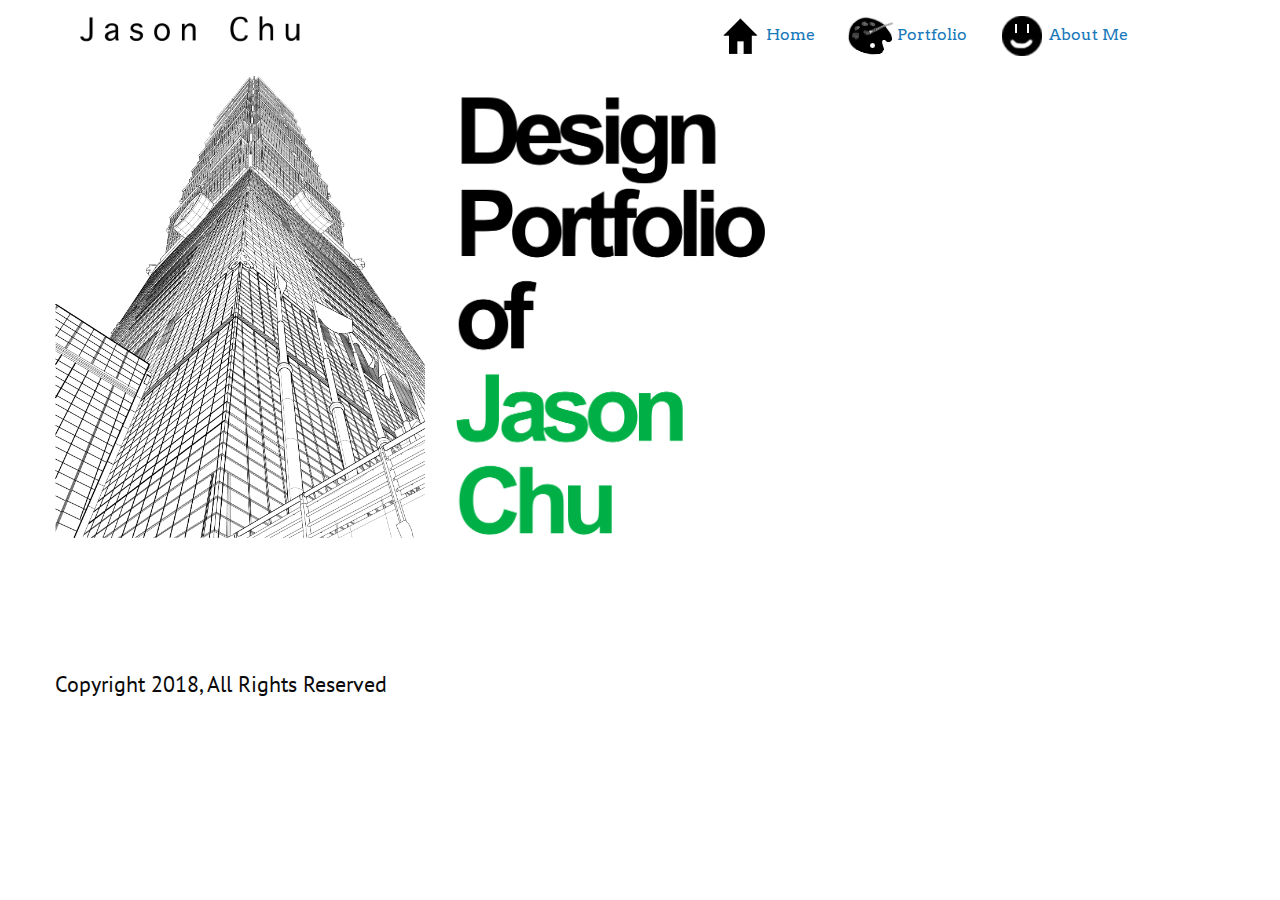
<file: index.html>
<!doctype html>
<html class="no-js" lang="en" dir="ltr">
  <head>
    <meta charset="utf-8">
    <meta http-equiv="x-ua-compatible" content="ie=edge">
    <meta name="viewport" content="width=device-width, initial-scale=1.0">
    <title>Jason Chu's Portfolio</title>
    <link rel="stylesheet" href="css/foundation.css">
    <link rel="stylesheet" href="css/app.css">
  </head>
  <body>
  <div class="grid-container">
    <header class="grid-x grid-margin-x grid-padding-x align-justify">
      <p class="cell medium-6 large-3">
      <a href="index.html"><img src="images/title.png" alt=""></a>
      </p>
      <nav class="grid-x grid-margin-x grid-padding-x align-justify cell medium-6 large-6">
        <ul class="menu">
          <li><a href="index.html"><img src="images/house-icon.png" alt="">Home</a></li>
          <li><a href="portfolio.html"><img src="images/painting-icon.png" alt="">Portfolio</a></li>
          <li><a href="about.html"><img src="images/face-icon.png" alt="">About Me</a></li>
        </ul>
      </nav>
    </header>
    <div class="grid-x grid-margin-x">
        <div class="cell large-4">
          <img src="images/taipei-building-full.jpg" alt="">
        </div>
        <aside class="cell large-8">
          <img src="images/index-text.png" alt="">
        </aside>
    </div>
        <footer class="grid-x">
          <p class="cell">Copyright 2018, All Rights Reserved</p>
        </footer>
  </div>

    <script src="js/vendor/jquery.js"></script>
    <script src="js/vendor/what-input.js"></script>
    <script src="js/vendor/foundation.js"></script>
    <script src="js/app.js"></script>
  </body>
</html>
</file>
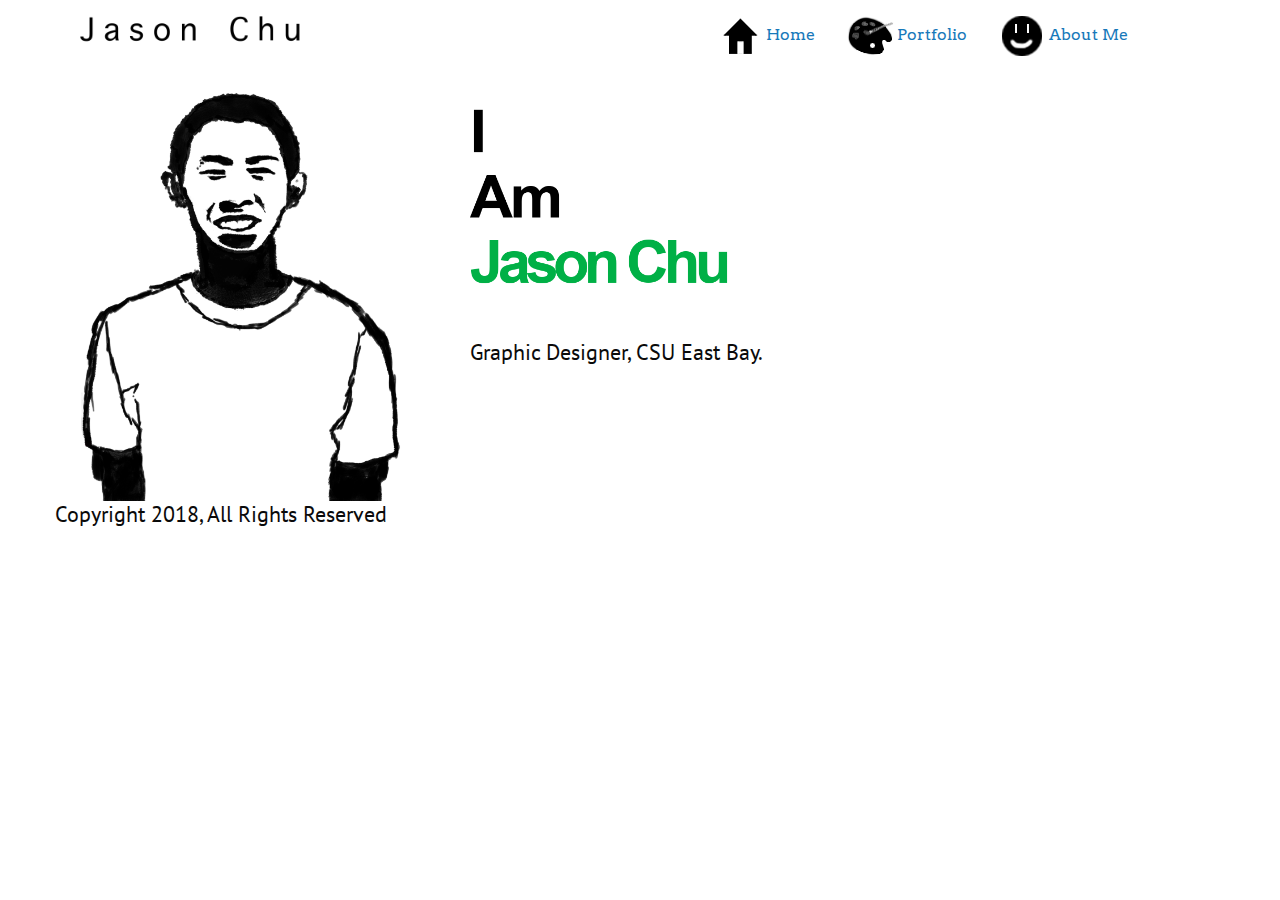
<file: about.html>
<!doctype html>
<html class="no-js" lang="en" dir="ltr">
  <head>
    <meta charset="utf-8">
    <meta http-equiv="x-ua-compatible" content="ie=edge">
    <meta name="viewport" content="width=device-width, initial-scale=1.0">
    <title>Jason Chu's Portfolio</title>
    <link rel="stylesheet" href="css/foundation.css">
    <link rel="stylesheet" href="css/app.css">
  </head>
  <body>
  <div class="grid-container">
    <header class="grid-x grid-margin-x grid-padding-x align-justify">
      <p class="cell medium-6 large-3">
      <a href="index.html"><img src="images/title.png" alt=""></a>
      </p>
        <nav class="grid-x grid-margin-x grid-padding-x align-justify cell medium-6 large-6">
          <ul class="menu">
            <li><a href="index.html"><img src="images/house-icon.png" alt="">Home</a></li>
            <li><a href="portfolio.html"><img src="images/painting-icon.png" alt="">Portfolio</a></li>
            <li><a href="about.html"><img src="images/face-icon.png" alt="">About Me</a></li>
        </ul>
      </nav>
    </header>
    <div class="grid-x grid-margin-x grid-padding-x">
      <div class="cell large-4">
        <img src="images/portrait-full.jpg" alt="">
      </div>
        <aside class="cell large-4">
          <img src="images/about-text.png" alt="">
          <p>Graphic Designer, CSU East Bay.</p>
        </aside>
    </div>
        <footer class="grid-x">
          <p class="cell">Copyright 2018, All Rights Reserved</p>
        </footer>
  </div>

    <script src="js/vendor/jquery.js"></script>
    <script src="js/vendor/what-input.js"></script>
    <script src="js/vendor/foundation.js"></script>
    <script src="js/app.js"></script>
  </body>
</html>
</file>
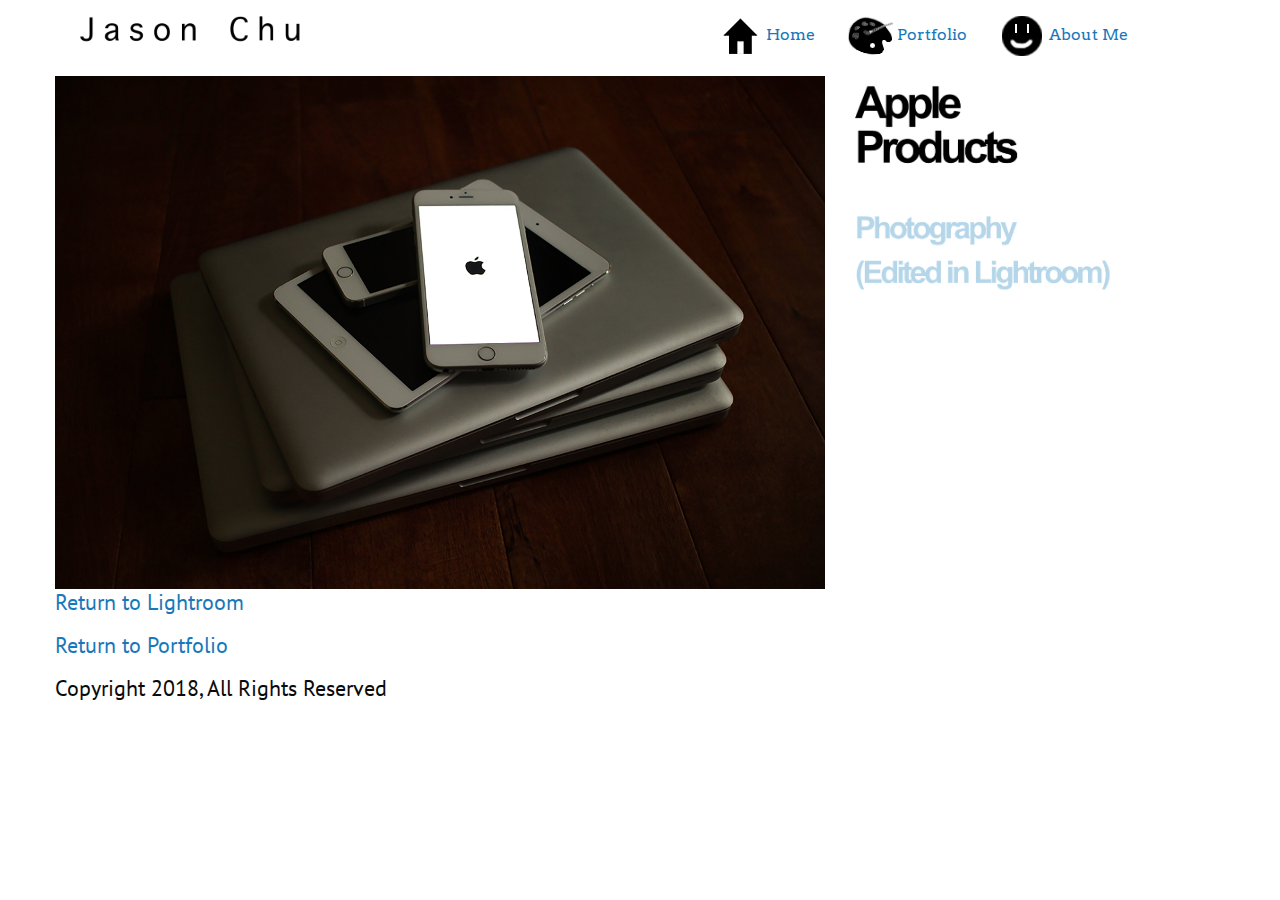
<file: apple.html>
<!doctype html>
<html class="no-js" lang="en" dir="ltr">
  <head>
    <meta charset="utf-8">
    <meta http-equiv="x-ua-compatible" content="ie=edge">
    <meta name="viewport" content="width=device-width, initial-scale=1.0">
    <title>Jason Chu's Portfolio</title>
    <link rel="stylesheet" href="css/foundation.css">
    <link rel="stylesheet" href="css/app.css">
  </head>
  <body>
  <div class="grid-container">
    <header class="grid-x grid-margin-x grid-padding-x align-justify">
      <p class="cell medium-6 large-3">
      <a href="index.html"><img src="images/title.png" alt=""></a>
      </p>
        <nav class="grid-x grid-margin-x grid-padding-x align-justify cell medium-6 large-6">
          <ul class="menu">
            <li><a href="index.html"><img src="images/house-icon.png" alt="">Home</a></li>
            <li><a href="portfolio.html"><img src="images/painting-icon.png" alt="">Portfolio</a></li>
            <li><a href="about.html"><img src="images/face-icon.png" alt="">About Me</a></li>
        </ul>
      </nav>
    </header>
    <div class="grid-x grid-margin-x">
        <div class="cell large-8">
          <img src="images/apple-photo-full.png" alt="">
        </div>
        <aside class="cell large-4">
          <img src="images/apple-text.png" alt="">
        </aside>
          <div class="cell large-3">
            <p><a href="lightroom.html">Return to Lightroom</a></p>
            <p><a href="portfolio.html">Return to Portfolio</a></p>
          </div>
    </div>
        <footer class="grid-x">
          <p class="cell">Copyright 2018, All Rights Reserved</p>
        </footer>
  </div>

    <script src="js/vendor/jquery.js"></script>
    <script src="js/vendor/what-input.js"></script>
    <script src="js/vendor/foundation.js"></script>
    <script src="js/app.js"></script>
  </body>
</html>
</file>
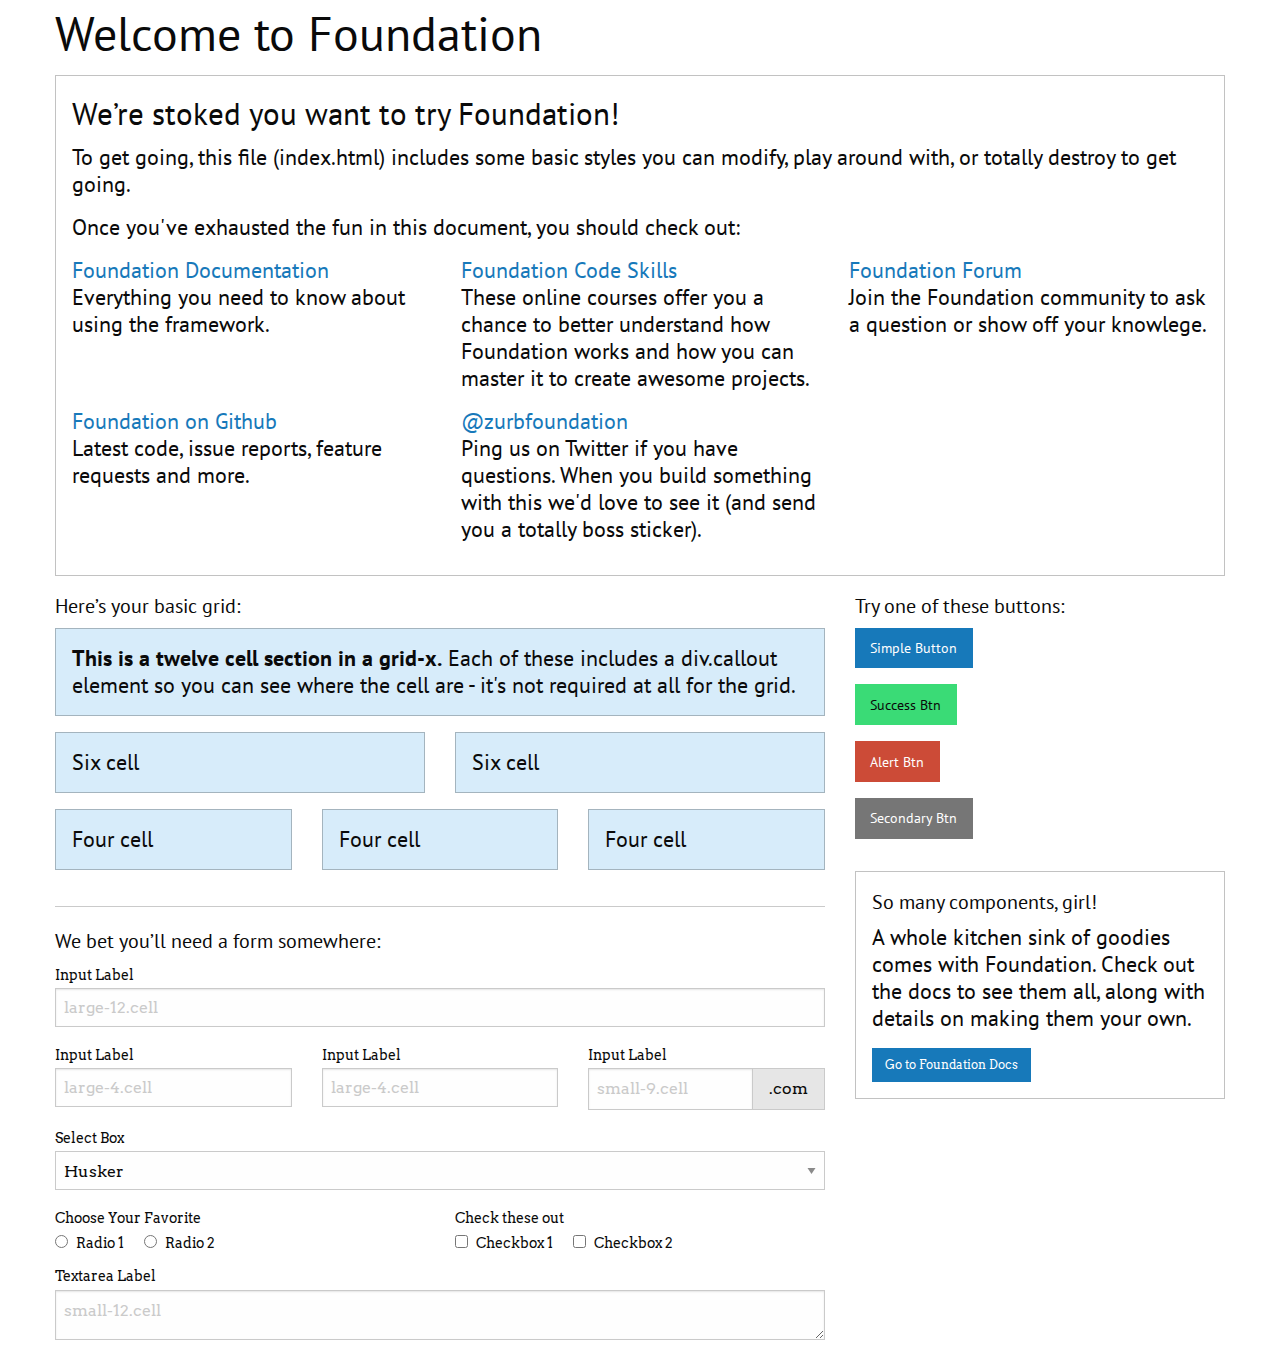
<file: backup-index.html>
<!doctype html>
<html class="no-js" lang="en" dir="ltr">
  <head>
    <meta charset="utf-8">
    <meta http-equiv="x-ua-compatible" content="ie=edge">
    <meta name="viewport" content="width=device-width, initial-scale=1.0">
    <title>Foundation for Sites</title>
    <link rel="stylesheet" href="css/foundation.css">
    <link rel="stylesheet" href="css/app.css">
  </head>
  <body>
    <div class="grid-container">
      <div class="grid-x grid-padding-x">
        <div class="large-12 cell">
          <h1>Welcome to Foundation</h1>
        </div>
      </div>

      <div class="grid-x grid-padding-x">
        <div class="large-12 cell">
          <div class="callout">
            <h3>We&rsquo;re stoked you want to try Foundation! </h3>
            <p>To get going, this file (index.html) includes some basic styles you can modify, play around with, or totally destroy to get going.</p>
            <p>Once you've exhausted the fun in this document, you should check out:</p>
            <div class="grid-x grid-padding-x">
              <div class="large-4 medium-4 cell">
                <p><a href="http://foundation.zurb.com/docs">Foundation Documentation</a><br />Everything you need to know about using the framework.</p>
              </div>
              <div class="large-4 medium-4 cell">
                <p><a href="http://zurb.com/university/code-skills">Foundation Code Skills</a><br />These online courses offer you a chance to better understand how Foundation works and how you can master it to create awesome projects.</p>
              </div>
              <div class="large-4 medium-4 cell">
                <p><a href="http://foundation.zurb.com/forum">Foundation Forum</a><br />Join the Foundation community to ask a question or show off your knowlege.</p>
              </div>
            </div>
            <div class="grid-x grid-padding-x">
              <div class="large-4 medium-4 medium-push-2 cell">
                <p><a href="http://github.com/zurb/foundation">Foundation on Github</a><br />Latest code, issue reports, feature requests and more.</p>
              </div>
              <div class="large-4 medium-4 medium-pull-2 cell">
                <p><a href="https://twitter.com/ZURBfoundation">@zurbfoundation</a><br />Ping us on Twitter if you have questions. When you build something with this we'd love to see it (and send you a totally boss sticker).</p>
              </div>
            </div>
          </div>
        </div>
      </div>

      <div class="grid-x grid-padding-x">
        <div class="large-8 medium-8 cell">
          <h5>Here&rsquo;s your basic grid:</h5>
          <!-- Grid Example -->

          <div class="grid-x grid-padding-x">
            <div class="large-12 cell">
              <div class="primary callout">
                <p><strong>This is a twelve cell section in a grid-x.</strong> Each of these includes a div.callout element so you can see where the cell are - it's not required at all for the grid.</p>
              </div>
            </div>
          </div>
          <div class="grid-x grid-padding-x">
            <div class="large-6 medium-6 cell">
              <div class="primary callout">
                <p>Six cell</p>
              </div>
            </div>
            <div class="large-6 medium-6 cell">
              <div class="primary callout">
                <p>Six cell</p>
              </div>
            </div>
          </div>
          <div class="grid-x grid-padding-x">
            <div class="large-4 medium-4 small-4 cell">
              <div class="primary callout">
                <p>Four cell</p>
              </div>
            </div>
            <div class="large-4 medium-4 small-4 cell">
              <div class="primary callout">
                <p>Four cell</p>
              </div>
            </div>
            <div class="large-4 medium-4 small-4 cell">
              <div class="primary callout">
                <p>Four cell</p>
              </div>
            </div>
          </div>

          <hr />

          <h5>We bet you&rsquo;ll need a form somewhere:</h5>
          <form>
            <div class="grid-x grid-padding-x">
              <div class="large-12 cell">
                <label>Input Label</label>
                <input type="text" placeholder="large-12.cell" />
              </div>
            </div>
            <div class="grid-x grid-padding-x">
              <div class="large-4 medium-4 cell">
                <label>Input Label</label>
                <input type="text" placeholder="large-4.cell" />
              </div>
              <div class="large-4 medium-4 cell">
                <label>Input Label</label>
                <input type="text" placeholder="large-4.cell" />
              </div>
              <div class="large-4 medium-4 cell">
                <div class="grid-x">
                  <label>Input Label</label>
                  <div class="input-group">
                    <input type="text" placeholder="small-9.cell" class="input-group-field" />
                    <span class="input-group-label">.com</span>
                  </div>
                </div>
              </div>
            </div>
            <div class="grid-x grid-padding-x">
              <div class="large-12 cell">
                <label>Select Box</label>
                <select>
                  <option value="husker">Husker</option>
                  <option value="starbuck">Starbuck</option>
                  <option value="hotdog">Hot Dog</option>
                  <option value="apollo">Apollo</option>
                </select>
              </div>
            </div>
            <div class="grid-x grid-padding-x">
              <div class="large-6 medium-6 cell">
                <label>Choose Your Favorite</label>
                <input type="radio" name="pokemon" value="Red" id="pokemonRed"><label for="pokemonRed">Radio 1</label>
                <input type="radio" name="pokemon" value="Blue" id="pokemonBlue"><label for="pokemonBlue">Radio 2</label>
              </div>
              <div class="large-6 medium-6 cell">
                <label>Check these out</label>
                <input id="checkbox1" type="checkbox"><label for="checkbox1">Checkbox 1</label>
                <input id="checkbox2" type="checkbox"><label for="checkbox2">Checkbox 2</label>
              </div>
            </div>
            <div class="grid-x grid-padding-x">
              <div class="large-12 cell">
                <label>Textarea Label</label>
                <textarea placeholder="small-12.cell"></textarea>
              </div>
            </div>
          </form>
        </div>

        <div class="large-4 medium-4 cell">
          <h5>Try one of these buttons:</h5>
          <p><a href="#" class="button">Simple Button</a><br/>
          <a href="#" class="success button">Success Btn</a><br/>
          <a href="#" class="alert button">Alert Btn</a><br/>
          <a href="#" class="secondary button">Secondary Btn</a></p>
          <div class="callout">
            <h5>So many components, girl!</h5>
            <p>A whole kitchen sink of goodies comes with Foundation. Check out the docs to see them all, along with details on making them your own.</p>
            <a href="http://foundation.zurb.com/sites/docs/" class="small button">Go to Foundation Docs</a>
          </div>
        </div>
      </div>
    </div>

    <script src="js/vendor/jquery.js"></script>
    <script src="js/vendor/what-input.js"></script>
    <script src="js/vendor/foundation.js"></script>
    <script src="js/app.js"></script>
  </body>
</html>
</file>
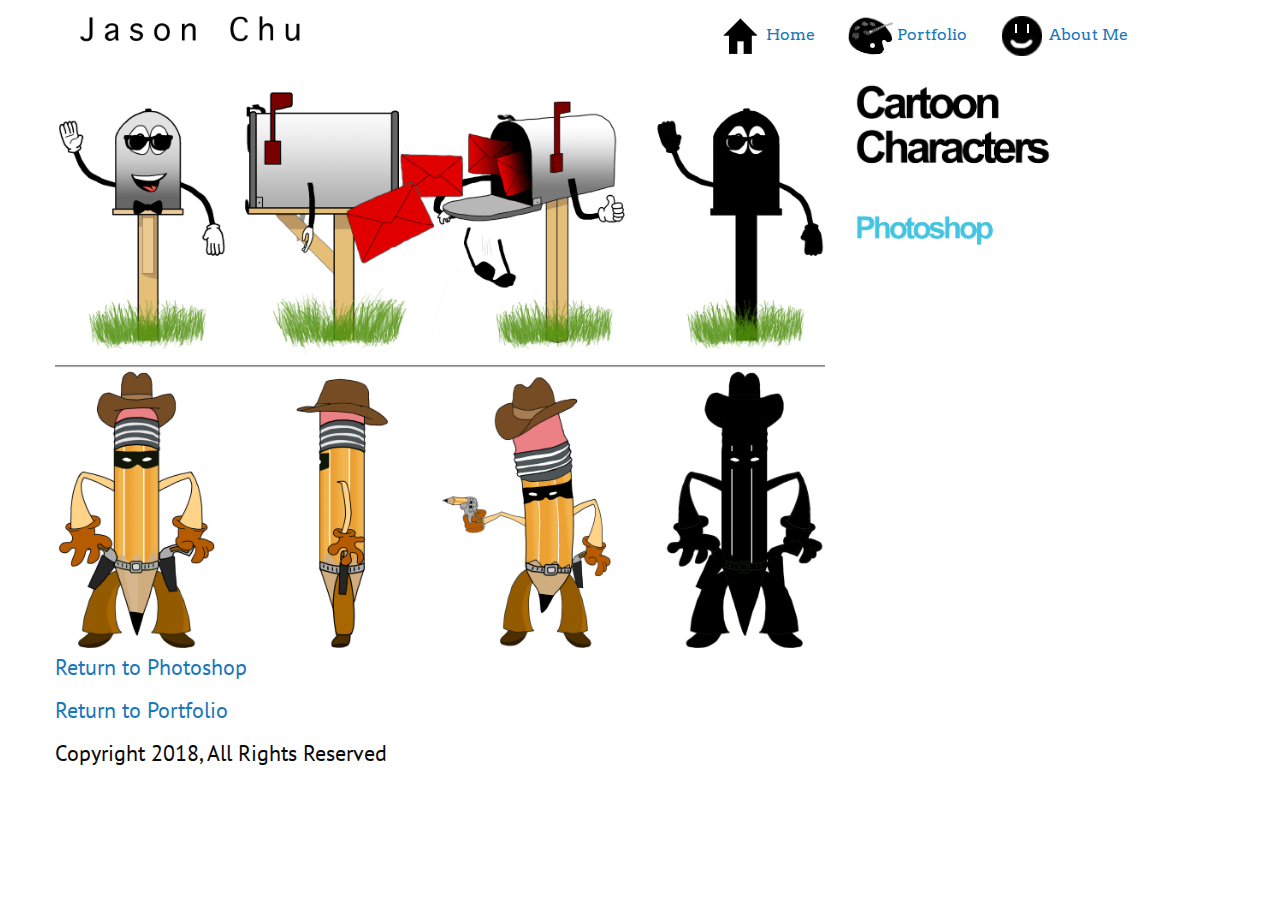
<file: characters.html>
<!doctype html>
<html class="no-js" lang="en" dir="ltr">
  <head>
    <meta charset="utf-8">
    <meta http-equiv="x-ua-compatible" content="ie=edge">
    <meta name="viewport" content="width=device-width, initial-scale=1.0">
    <title>Jason Chu's Portfolio</title>
    <link rel="stylesheet" href="css/foundation.css">
    <link rel="stylesheet" href="css/app.css">
  </head>
  <body>
  <div class="grid-container">
    <header class="grid-x grid-margin-x grid-padding-x align-justify">
      <p class="cell medium-6 large-3">
      <a href="index.html"><img src="images/title.png" alt=""></a>
      </p>
        <nav class="grid-x grid-margin-x grid-padding-x align-justify cell medium-6 large-6">
          <ul class="menu">
            <li><a href="index.html"><img src="images/house-icon.png" alt="">Home</a></li>
            <li><a href="portfolio.html"><img src="images/painting-icon.png" alt="">Portfolio</a></li>
            <li><a href="about.html"><img src="images/face-icon.png" alt="">About Me</a></li>
        </ul>
      </nav>
    </header>
    <div class="grid-x grid-margin-x">
        <div class="cell large-8">
          <img src="images/characters-full.jpg" alt="">
        </div>
        <aside class="cell large-4">
          <img src="images/characters-text.png" alt="">
        </aside>
        <div class="cell large-3">
          <p><a href="photoshop.html">Return to Photoshop</a></p>
          <p><a href="portfolio.html">Return to Portfolio</a></p>
        </div>
    </div>
        <footer class="grid-x">
          <p class="cell">Copyright 2018, All Rights Reserved</p>
        </footer>
  </div>

    <script src="js/vendor/jquery.js"></script>
    <script src="js/vendor/what-input.js"></script>
    <script src="js/vendor/foundation.js"></script>
    <script src="js/app.js"></script>
  </body>
</html>
</file>
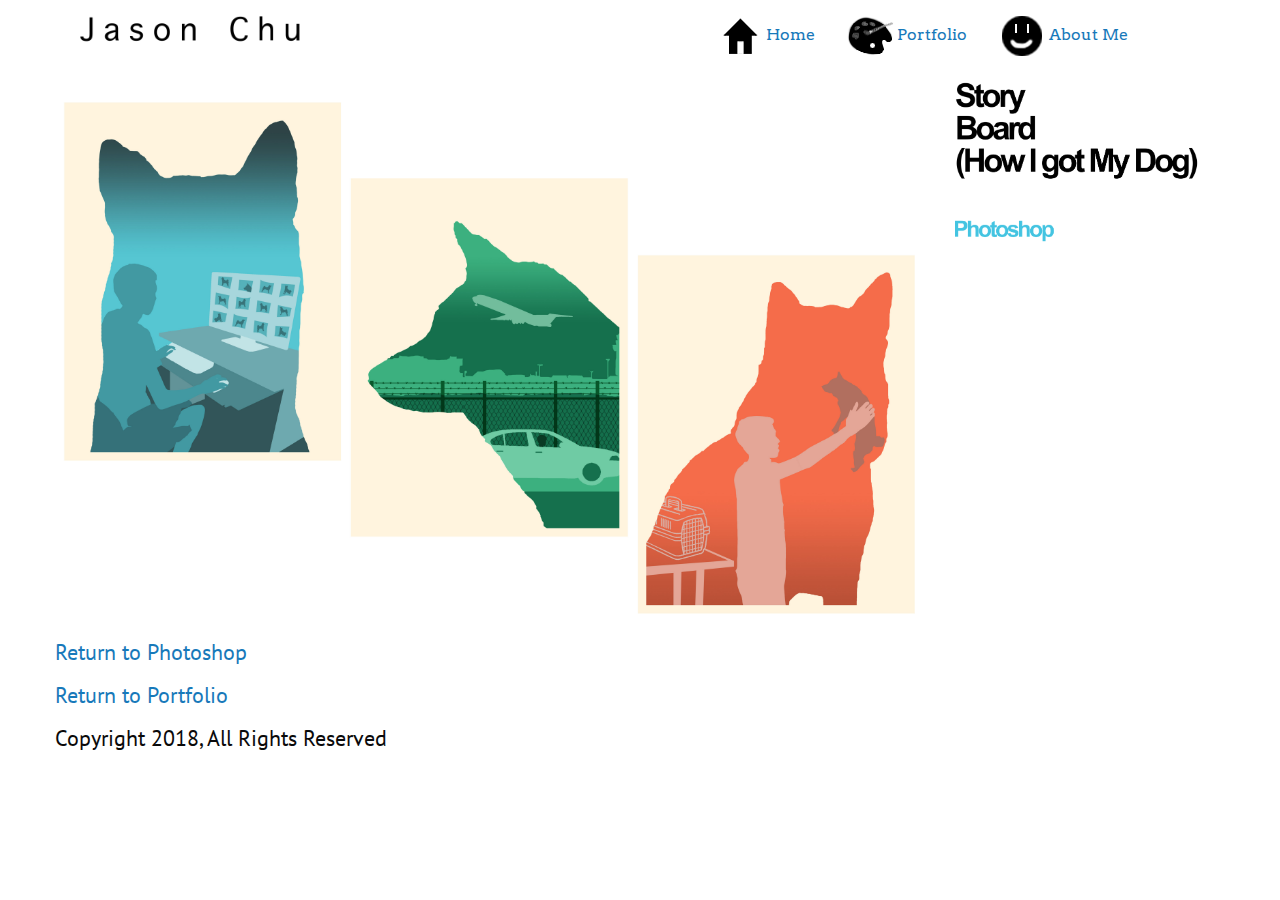
<file: dog.html>
<!doctype html>
<html class="no-js" lang="en" dir="ltr">
  <head>
    <meta charset="utf-8">
    <meta http-equiv="x-ua-compatible" content="ie=edge">
    <meta name="viewport" content="width=device-width, initial-scale=1.0">
    <title>Jason Chu's Portfolio</title>
    <link rel="stylesheet" href="css/foundation.css">
    <link rel="stylesheet" href="css/app.css">
  </head>
  <body>
  <div class="grid-container">
    <header class="grid-x grid-margin-x grid-padding-x align-justify">
      <p class="cell medium-6 large-3">
      <a href="index.html"><img src="images/title.png" alt=""></a>
      </p>
        <nav class="grid-x grid-margin-x grid-padding-x align-justify cell medium-6 large-6">
          <ul class="menu">
            <li><a href="index.html"><img src="images/house-icon.png" alt="">Home</a></li>
            <li><a href="portfolio.html"><img src="images/painting-icon.png" alt="">Portfolio</a></li>
            <li><a href="about.html"><img src="images/face-icon.png" alt="">About Me</a></li>
        </ul>
      </nav>
    </header>
    <div class="grid-x grid-margin-x">
        <div class="cell large-9">
          <img src="images/dog-full.jpg" alt="">
        </div>
        <aside class="cell large-3">
          <img src="images/dog-text.png" alt="">
        </aside>
        <div class="cell large-3">
          <p><a href="photoshop.html">Return to Photoshop</a></p>
          <p><a href="portfolio.html">Return to Portfolio</a></p>
        </div>
    </div>
        <footer class="grid-x">
          <p class="cell">Copyright 2018, All Rights Reserved</p>
        </footer>
  </div>

    <script src="js/vendor/jquery.js"></script>
    <script src="js/vendor/what-input.js"></script>
    <script src="js/vendor/foundation.js"></script>
    <script src="js/app.js"></script>
  </body>
</html>
</file>
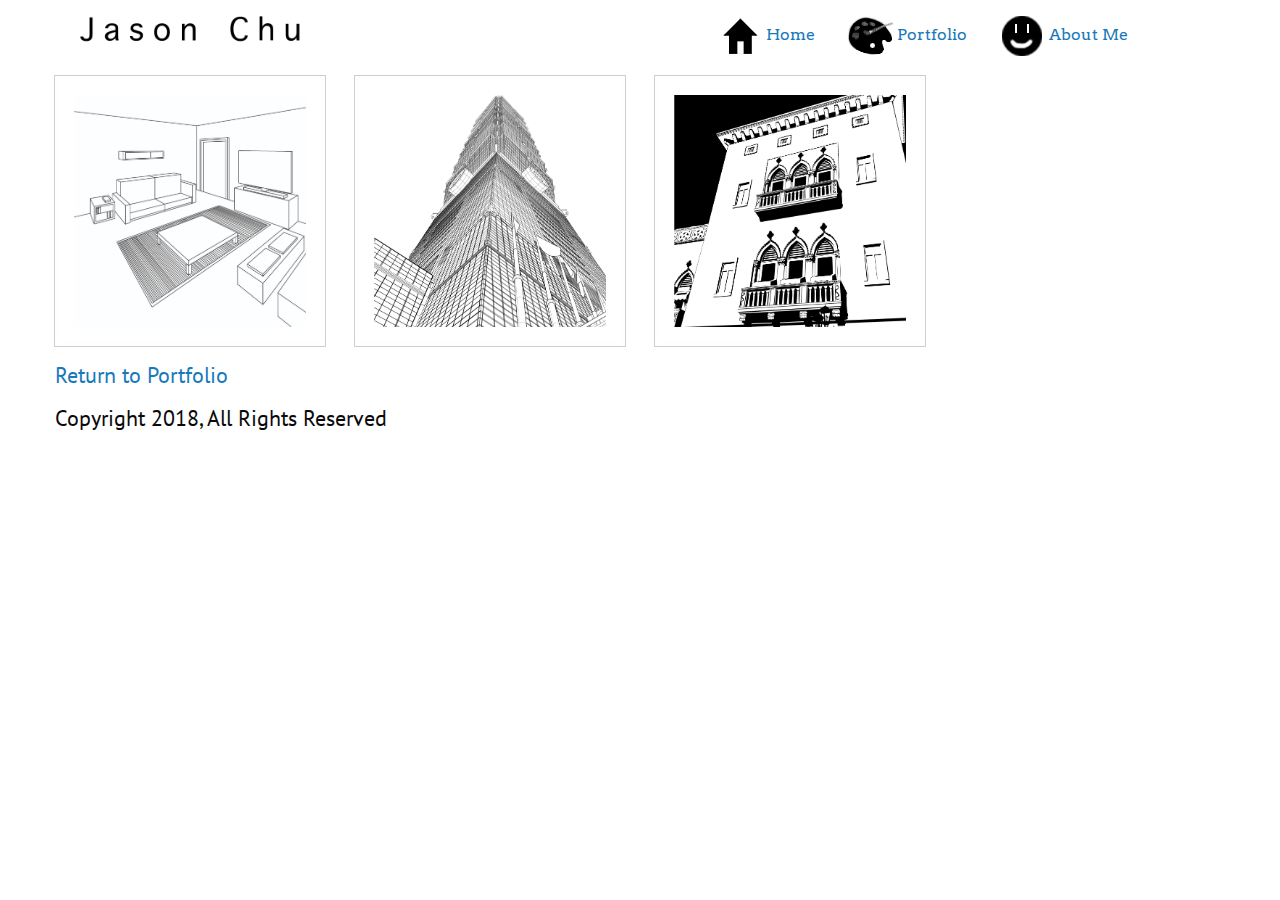
<file: illustrator.html>
<!doctype html>
<html class="no-js" lang="en" dir="ltr">
  <head>
    <meta charset="utf-8">
    <meta http-equiv="x-ua-compatible" content="ie=edge">
    <meta name="viewport" content="width=device-width, initial-scale=1.0">
    <title>Jason Chu's Portfolio</title>
    <link rel="stylesheet" href="css/foundation.css">
    <link rel="stylesheet" href="css/app.css">
  </head>
  <body>
  <div class="grid-container">
    <header class="grid-x grid-margin-x grid-padding-x align-justify">
      <p class="cell medium-6 large-3">
      <a href="index.html"><img src="images/title.png" alt=""></a>
      </p>
        <nav class="grid-x grid-margin-x grid-padding-x align-justify cell medium-6 large-6">
          <ul class="menu">
            <li><a href="index.html"><img src="images/house-icon.png" alt="">Home</a></li>
            <li><a href="portfolio.html"><img src="images/painting-icon.png" alt="">Portfolio</a></li>
            <li><a href="about.html"><img src="images/face-icon.png" alt="">About Me</a></li>
        </ul>
      </nav>
    </header>
    <div class="grid-x grid-margin-x grid-padding-x grid-padding-y medium-up-2 large-up-4">
      <div class="cell thumbnail"><a href="room.html"><img src="images/room-thumb.jpg" alt=""></a>
      </div>
      <div class="cell thumbnail"><a href="taipei.html"><img src="images/taipei-building-thumb.jpg" alt=""></a>
      </div>
      <div class="cell thumbnail"><a href="vintage.html"><img src="images/vintage-building-thumb.jpg" alt=""></a>
      </div>
    </div>
    <div class="cell large-3">
      <p><a href="portfolio.html">Return to Portfolio</a></p>
    </div>

        <footer class="grid-x">
          <p class="cell">Copyright 2018, All Rights Reserved</p>
        </footer>
  </div>

    <script src="js/vendor/jquery.js"></script>
    <script src="js/vendor/what-input.js"></script>
    <script src="js/vendor/foundation.js"></script>
    <script src="js/app.js"></script>
  </body>
</html>
</file>
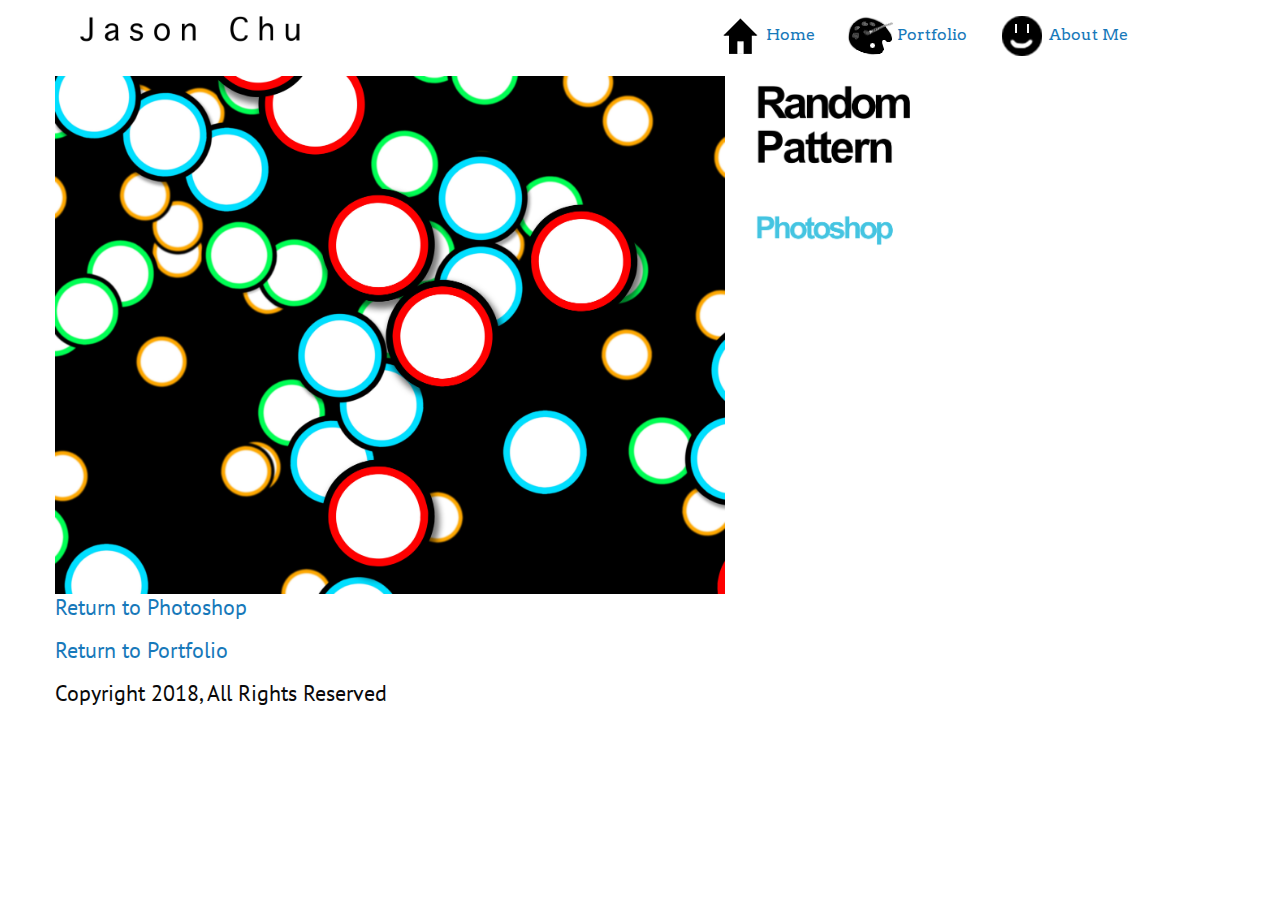
<file: pattern.html>
<!doctype html>
<html class="no-js" lang="en" dir="ltr">
  <head>
    <meta charset="utf-8">
    <meta http-equiv="x-ua-compatible" content="ie=edge">
    <meta name="viewport" content="width=device-width, initial-scale=1.0">
    <title>Jason Chu's Portfolio</title>
    <link rel="stylesheet" href="css/foundation.css">
    <link rel="stylesheet" href="css/app.css">
  </head>
  <body>
  <div class="grid-container">
    <header class="grid-x grid-margin-x grid-padding-x align-justify">
      <p class="cell medium-6 large-3">
      <a href="index.html"><img src="images/title.png" alt=""></a>
      </p>
        <nav class="grid-x grid-margin-x grid-padding-x align-justify cell medium-6 large-6">
          <ul class="menu">
            <li><a href="index.html"><img src="images/house-icon.png" alt="">Home</a></li>
            <li><a href="portfolio.html"><img src="images/painting-icon.png" alt="">Portfolio</a></li>
            <li><a href="about.html"><img src="images/face-icon.png" alt="">About Me</a></li>
        </ul>
      </nav>
    </header>
    <div class="grid-x grid-margin-x">
        <div class="cell large-7">
          <img src="images/pattern-full.jpg" alt="">
        </div>
        <aside class="cell large-4">
          <img src="images/pattern-text.png" alt="">
        </aside>
        <div class="cell large-3">
          <p><a href="photoshop.html">Return to Photoshop</a></p>
          <p><a href="portfolio.html">Return to Portfolio</a></p>
        </div>
    </div>
        <footer class="grid-x">
          <p class="cell">Copyright 2018, All Rights Reserved</p>
        </footer>
  </div>

    <script src="js/vendor/jquery.js"></script>
    <script src="js/vendor/what-input.js"></script>
    <script src="js/vendor/foundation.js"></script>
    <script src="js/app.js"></script>
  </body>
</html>
</file>
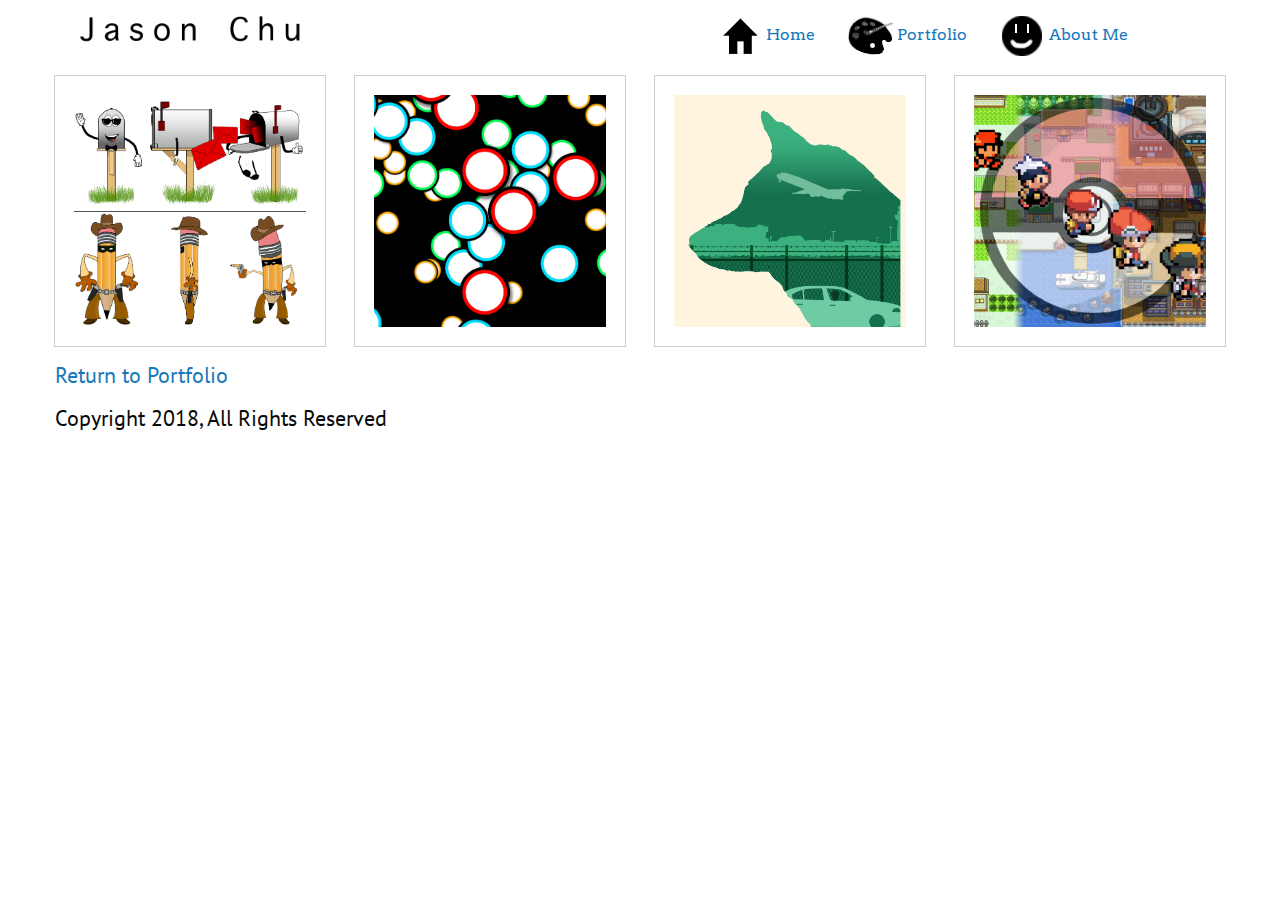
<file: photoshop.html>
<!doctype html>
<html class="no-js" lang="en" dir="ltr">
  <head>
    <meta charset="utf-8">
    <meta http-equiv="x-ua-compatible" content="ie=edge">
    <meta name="viewport" content="width=device-width, initial-scale=1.0">
    <title>Jason Chu's Portfolio</title>
    <link rel="stylesheet" href="css/foundation.css">
    <link rel="stylesheet" href="css/app.css">
  </head>
  <body>
  <div class="grid-container">
    <header class="grid-x grid-margin-x grid-padding-x align-justify">
      <p class="cell medium-6 large-3">
      <a href="index.html"><img src="images/title.png" alt=""></a>
      </p>
        <nav class="grid-x grid-margin-x grid-padding-x align-justify cell medium-6 large-6">
          <ul class="menu">
            <li><a href="index.html"><img src="images/house-icon.png" alt="">Home</a></li>
            <li><a href="portfolio.html"><img src="images/painting-icon.png" alt="">Portfolio</a></li>
            <li><a href="about.html"><img src="images/face-icon.png" alt="">About Me</a></li>
        </ul>
      </nav>
    </header>
    <div class="grid-x grid-margin-x grid-padding-x grid-padding-y medium-up-2 large-up-4">
      <div class="cell thumbnail"><a href="characters.html"><img src="images/characters-thumb.jpg" alt=""></a>
      </div>
      <div class="cell thumbnail"><a href="pattern.html"><img src="images/pattern-thumb.jpg" alt=""></a>
      </div>
      <div class="cell thumbnail"><a href="dog.html"><img src="images/dog-thumb.jpg" alt=""></a>
      </div>
      <div class="cell thumbnail"><a href="pokemon.html"><img src="images/pokemon-thumb.jpg" alt=""></a>
      </div>
    </div>
    <div class="cell large-3">
      <p><a href="portfolio.html">Return to Portfolio</a></p>
    </div>



        <footer class="grid-x">
          <p class="cell">Copyright 2018, All Rights Reserved</p>
        </footer>
  </div>

    <script src="js/vendor/jquery.js"></script>
    <script src="js/vendor/what-input.js"></script>
    <script src="js/vendor/foundation.js"></script>
    <script src="js/app.js"></script>
  </body>
</html>
</file>
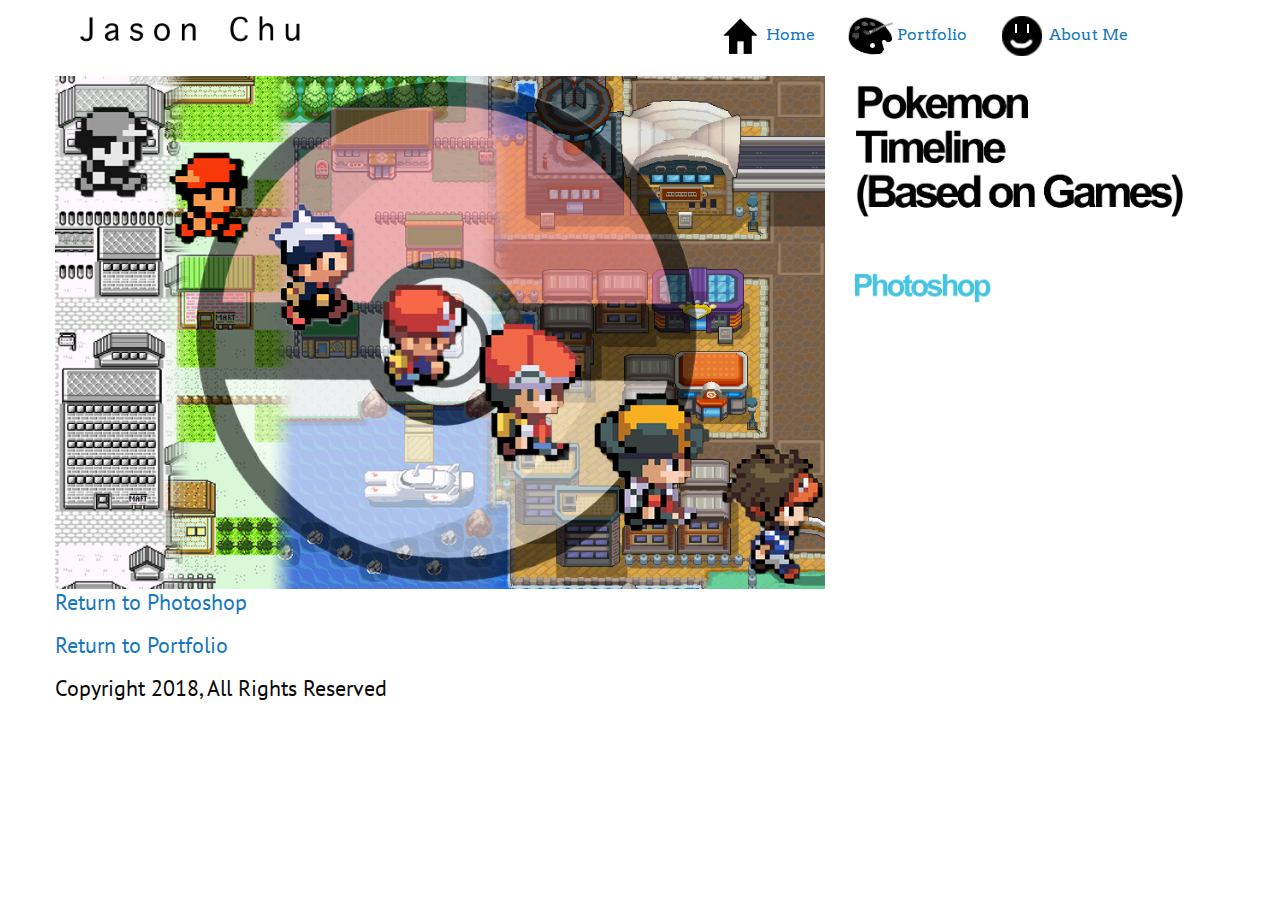
<file: pokemon.html>
<!doctype html>
<html class="no-js" lang="en" dir="ltr">
  <head>
    <meta charset="utf-8">
    <meta http-equiv="x-ua-compatible" content="ie=edge">
    <meta name="viewport" content="width=device-width, initial-scale=1.0">
    <title>Jason Chu's Portfolio</title>
    <link rel="stylesheet" href="css/foundation.css">
    <link rel="stylesheet" href="css/app.css">
  </head>
  <body>
  <div class="grid-container">
    <header class="grid-x grid-margin-x grid-padding-x align-justify">
      <p class="cell medium-6 large-3">
      <a href="index.html"><img src="images/title.png" alt=""></a>
      </p>
        <nav class="grid-x grid-margin-x grid-padding-x align-justify cell medium-6 large-6">
          <ul class="menu">
            <li><a href="index.html"><img src="images/house-icon.png" alt="">Home</a></li>
            <li><a href="portfolio.html"><img src="images/painting-icon.png" alt="">Portfolio</a></li>
            <li><a href="about.html"><img src="images/face-icon.png" alt="">About Me</a></li>
        </ul>
      </nav>
    </header>
    <div class="grid-x grid-margin-x">
        <div class="cell large-8">
          <img src="images/pokemon-full.jpg" alt="">
        </div>
        <aside class="cell large-4">
          <img src="images/pokemon-text.png" alt="">
        </aside>
        <div class="cell large-3">
          <p><a href="photoshop.html">Return to Photoshop</a></p>
          <p><a href="portfolio.html">Return to Portfolio</a></p>
        </div>
    </div>
        <footer class="grid-x">
          <p class="cell">Copyright 2018, All Rights Reserved</p>
        </footer>
  </div>

    <script src="js/vendor/jquery.js"></script>
    <script src="js/vendor/what-input.js"></script>
    <script src="js/vendor/foundation.js"></script>
    <script src="js/app.js"></script>
  </body>
</html>
</file>
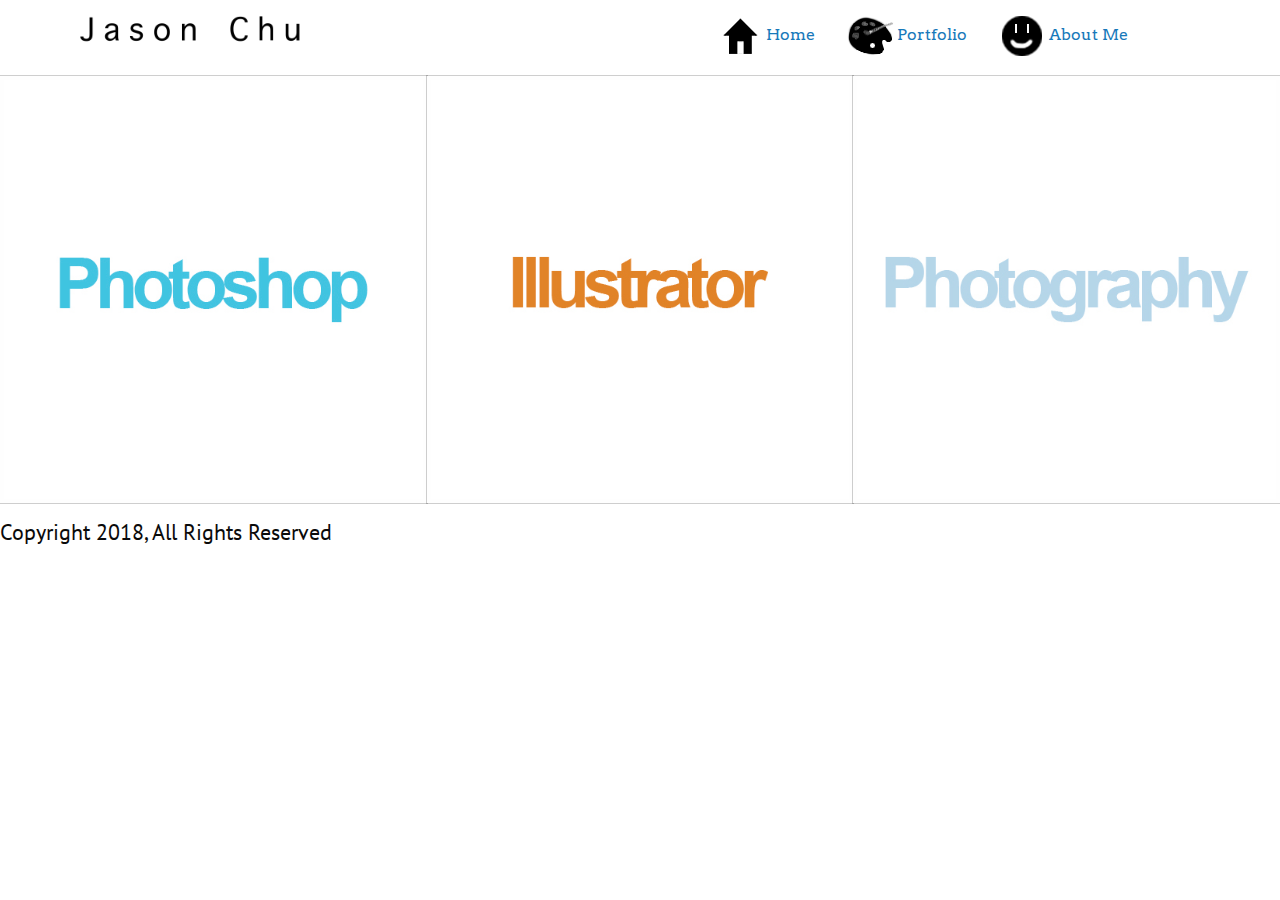
<file: portfolio.html>
<!doctype html>
<html class="no-js" lang="en" dir="ltr">
  <head>
    <meta charset="utf-8">
    <meta http-equiv="x-ua-compatible" content="ie=edge">
    <meta name="viewport" content="width=device-width, initial-scale=1.0">
    <title>Jason Chu's Portfolio</title>
    <link rel="stylesheet" href="css/foundation.css">
    <link rel="stylesheet" href="css/app.css">
  </head>
  <body>
  <div class="grid-container">
    <header class="grid-x grid-margin-x grid-padding-x align-justify">
      <p class="cell medium-6 large-3">
      <a href="index.html"><img src="images/title.png" alt=""></a>
      </p>
        <nav class="grid-x grid-margin-x grid-padding-x align-justify cell medium-6 large-6">
          <ul class="menu">
            <li><a href="index.html"><img src="images/house-icon.png" alt="">Home</a></li>
            <li><a href="portfolio.html"><img src="images/painting-icon.png" alt="">Portfolio</a></li>
            <li><a href="about.html"><img src="images/face-icon.png" alt="">About Me</a></li>
        </ul>
      </nav>
    </header>
  </div>
    <div class="grid-x grid-padding-x grid-padding-y align-justify large-up-3">
      <div class="cell thumbnail"><a href="photoshop.html"><img src="images/photoshop-icon.jpg" alt=""></a>
      </div>
      <div class="cell thumbnail"><a href="illustrator.html"><img src="images/illustrator-icon.jpg" alt=""></a>
      </div>
      <div class="cell thumbnail"><a href="lightroom.html"><img src="images/lightroom-icon.jpg" alt=""></a>
    </div>

        <footer class="grid-x">
          <p class="cell">Copyright 2018, All Rights Reserved</p>
        </footer>
  </div>

    <script src="js/vendor/jquery.js"></script>
    <script src="js/vendor/what-input.js"></script>
    <script src="js/vendor/foundation.js"></script>
    <script src="js/app.js"></script>
  </body>
</html>
</file>
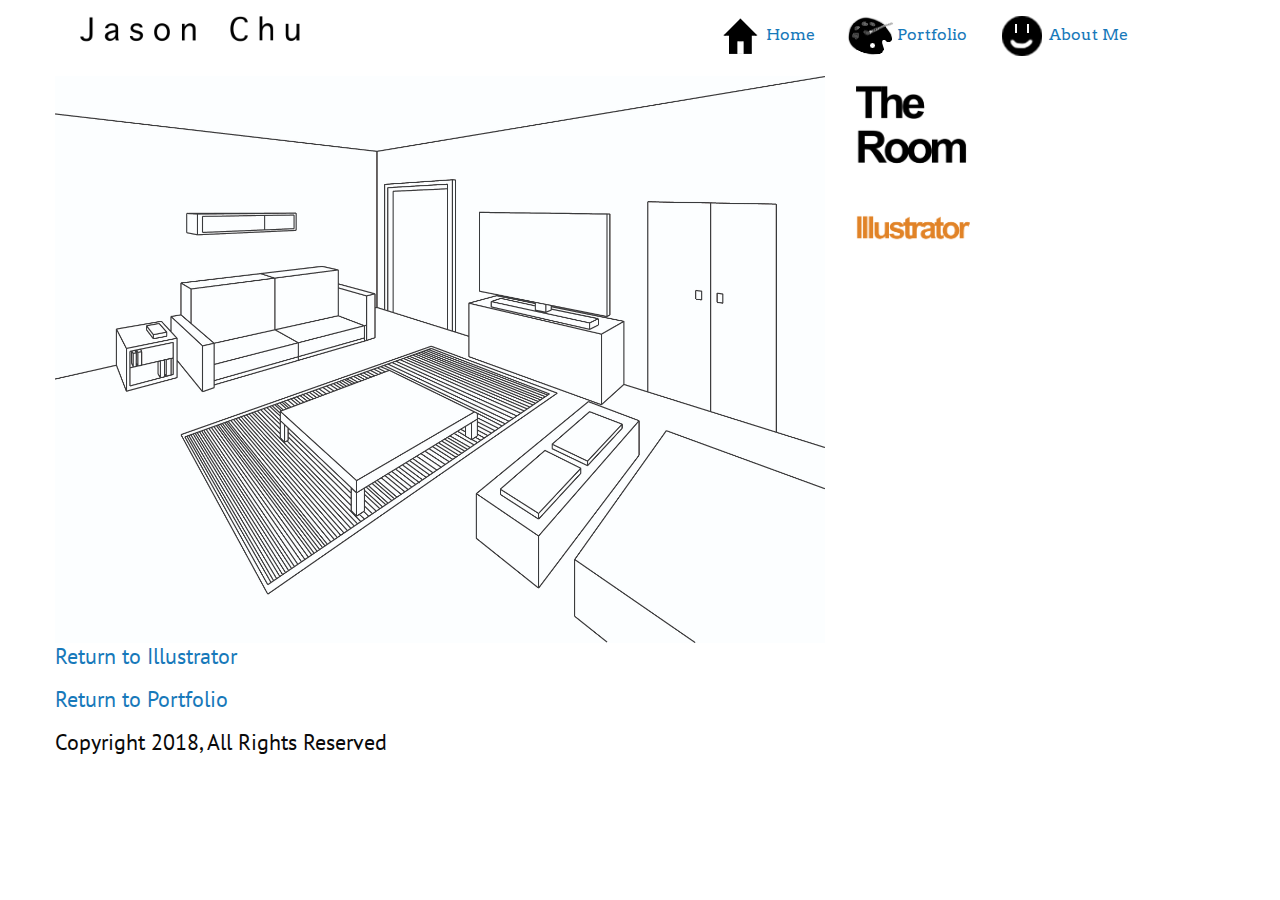
<file: room.html>
<!doctype html>
<html class="no-js" lang="en" dir="ltr">
  <head>
    <meta charset="utf-8">
    <meta http-equiv="x-ua-compatible" content="ie=edge">
    <meta name="viewport" content="width=device-width, initial-scale=1.0">
    <title>Jason Chu's Portfolio</title>
    <link rel="stylesheet" href="css/foundation.css">
    <link rel="stylesheet" href="css/app.css">
  </head>
  <body>
  <div class="grid-container">
    <header class="grid-x grid-margin-x grid-padding-x align-justify">
      <p class="cell medium-6 large-3">
      <a href="index.html"><img src="images/title.png" alt=""></a>
      </p>
        <nav class="grid-x grid-margin-x grid-padding-x align-justify cell medium-6 large-6">
          <ul class="menu">
            <li><a href="index.html"><img src="images/house-icon.png" alt="">Home</a></li>
            <li><a href="portfolio.html"><img src="images/painting-icon.png" alt="">Portfolio</a></li>
            <li><a href="about.html"><img src="images/face-icon.png" alt="">About Me</a></li>
        </ul>
      </nav>
    </header>
    <div class="grid-x grid-margin-x">
        <div class="cell large-8">
          <img src="images/room-full.jpg" alt="">
        </div>
        <aside class="cell large-4">
          <img src="images/room-text.png" alt="">
        </aside>
        <div class="cell large-3">
          <p><a href="illustrator.html">Return to Illustrator</a></p>
          <p><a href="portfolio.html">Return to Portfolio</a></p>
        </div>
    </div>
        <footer class="grid-x">
          <p class="cell">Copyright 2018, All Rights Reserved</p>
        </footer>
  </div>

    <script src="js/vendor/jquery.js"></script>
    <script src="js/vendor/what-input.js"></script>
    <script src="js/vendor/foundation.js"></script>
    <script src="js/app.js"></script>
  </body>
</html>
</file>
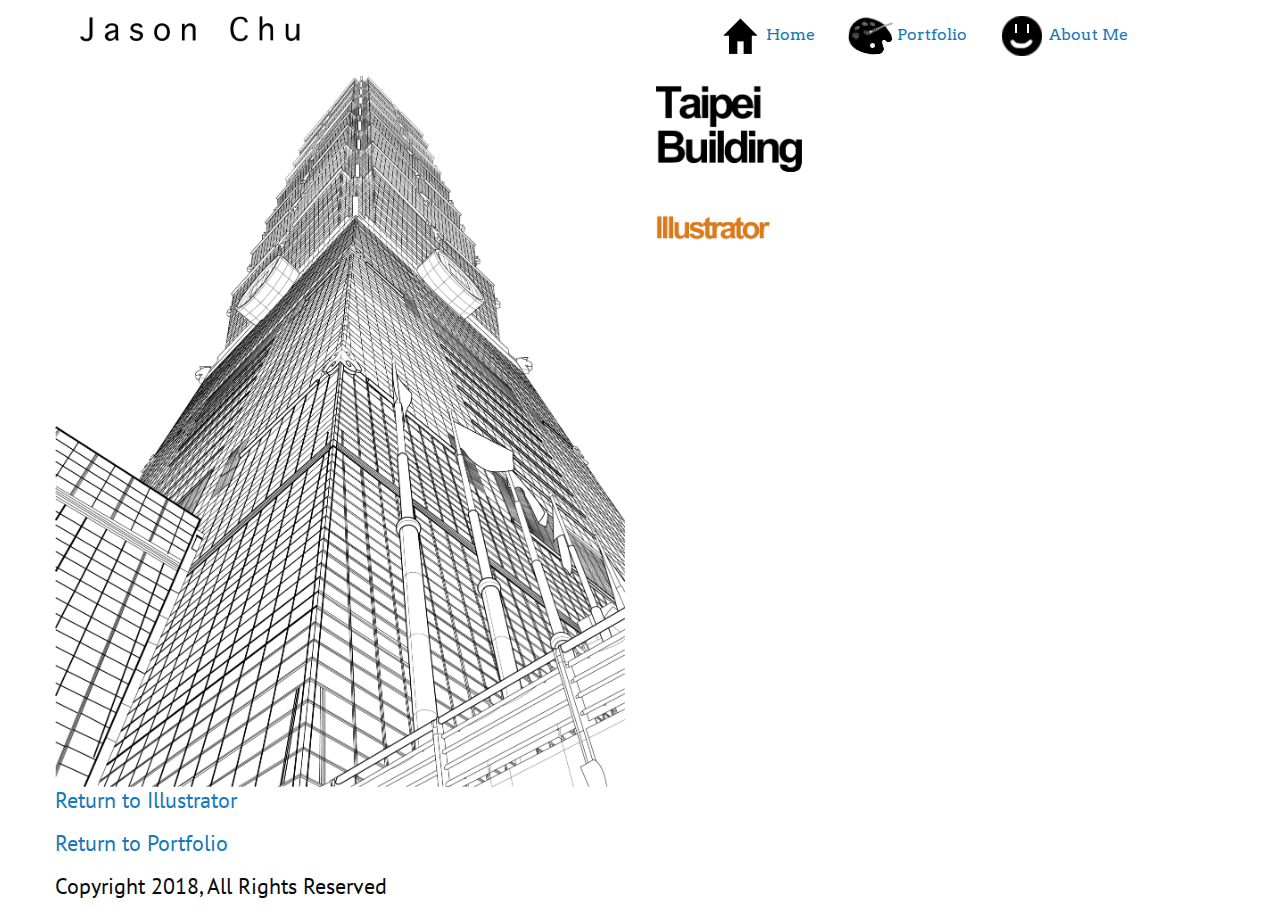
<file: taipei.html>
<!doctype html>
<html class="no-js" lang="en" dir="ltr">
  <head>
    <meta charset="utf-8">
    <meta http-equiv="x-ua-compatible" content="ie=edge">
    <meta name="viewport" content="width=device-width, initial-scale=1.0">
    <title>Jason Chu's Portfolio</title>
    <link rel="stylesheet" href="css/foundation.css">
    <link rel="stylesheet" href="css/app.css">
  </head>
  <body>
  <div class="grid-container">
    <header class="grid-x grid-margin-x grid-padding-x align-justify">
      <p class="cell medium-6 large-3">
      <a href="index.html"><img src="images/title.png" alt=""></a>
      </p>
        <nav class="grid-x grid-margin-x grid-padding-x align-justify cell medium-6 large-6">
          <ul class="menu">
            <li><a href="index.html"><img src="images/house-icon.png" alt="">Home</a></li>
            <li><a href="portfolio.html"><img src="images/painting-icon.png" alt="">Portfolio</a></li>
            <li><a href="about.html"><img src="images/face-icon.png" alt="">About Me</a></li>
        </ul>
      </nav>
    </header>
    <div class="grid-x grid-margin-x">
        <div class="cell large-6">
          <img src="images/taipei-building-full.jpg" alt="">
        </div>
        <aside class="cell large-4">
          <img src="images/taipei-text.png" alt="">
        </aside>
        <div class="cell large-3">
          <p><a href="illustrator.html">Return to Illustrator</a></p>
          <p><a href="portfolio.html">Return to Portfolio</a></p>
        </div>
    </div>
        <footer class="grid-x">
          <p class="cell">Copyright 2018, All Rights Reserved</p>
        </footer>
  </div>

    <script src="js/vendor/jquery.js"></script>
    <script src="js/vendor/what-input.js"></script>
    <script src="js/vendor/foundation.js"></script>
    <script src="js/app.js"></script>
  </body>
</html>
</file>
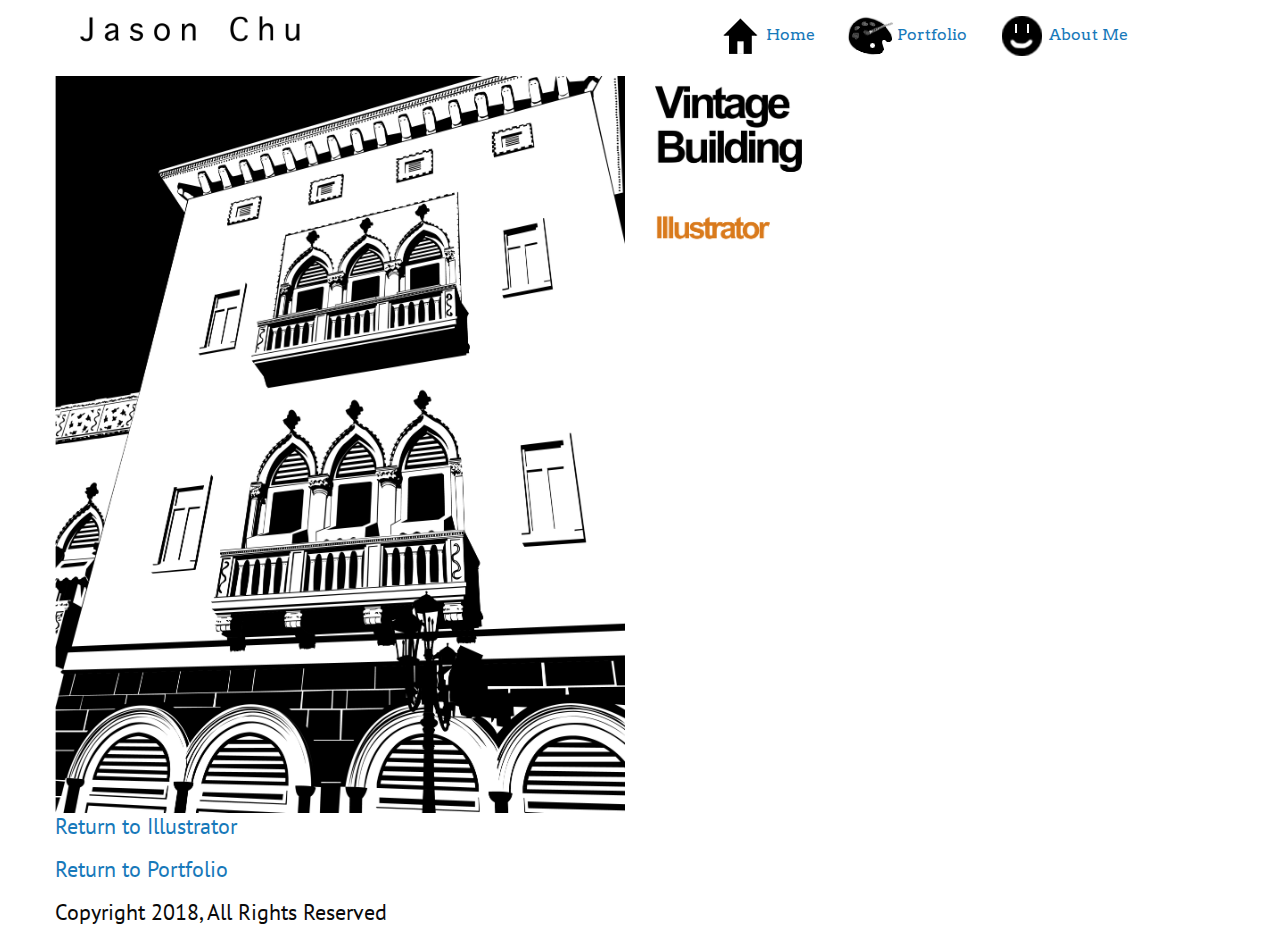
<file: vintage.html>
<!doctype html>
<html class="no-js" lang="en" dir="ltr">
  <head>
    <meta charset="utf-8">
    <meta http-equiv="x-ua-compatible" content="ie=edge">
    <meta name="viewport" content="width=device-width, initial-scale=1.0">
    <title>Jason Chu's Portfolio</title>
    <link rel="stylesheet" href="css/foundation.css">
    <link rel="stylesheet" href="css/app.css">
  </head>
  <body>
  <div class="grid-container">
    <header class="grid-x grid-margin-x grid-padding-x align-justify">
      <p class="cell medium-6 large-3">
      <a href="index.html"><img src="images/title.png" alt=""></a>
      </p>
        <nav class="grid-x grid-margin-x grid-padding-x align-justify cell medium-6 large-6">
          <ul class="menu">
            <li><a href="index.html"><img src="images/house-icon.png" alt="">Home</a></li>
            <li><a href="portfolio.html"><img src="images/painting-icon.png" alt="">Portfolio</a></li>
            <li><a href="about.html"><img src="images/face-icon.png" alt="">About Me</a></li>
        </ul>
      </nav>
    </header>
    <div class="grid-x grid-margin-x">
        <div class="cell large-6">
          <img src="images/vintage-building-full.jpg" alt="">
        </div>
        <aside class="cell large-4">
          <img src="images/vintage-text.png" alt="">
        </aside>
        <div class="cell large-3">
          <p><a href="illustrator.html">Return to Illustrator</a></p>
          <p><a href="portfolio.html">Return to Portfolio</a></p>
        </div>
    </div>
        <footer class="grid-x">
          <p class="cell">Copyright 2018, All Rights Reserved</p>
        </footer>
  </div>

    <script src="js/vendor/jquery.js"></script>
    <script src="js/vendor/what-input.js"></script>
    <script src="js/vendor/foundation.js"></script>
    <script src="js/app.js"></script>
  </body>
</html>
</file>
<file: css/app.css>
/* *{outline:1px solid red;}*/

@import url('https://fonts.googleapis.com/css?family=Arvo|PT+Sans');

body{font-family: 'Arvo', serif; background-color: #ffffff;}
h1, h2, h3, h4, h5, h6, p {font-family: 'PT Sans', sans-serif;}
/* h2 {font-size: 1.35rem;}*/
p {font-size: 1.35rem;}
p {line-height:1.25em;}
</file>
